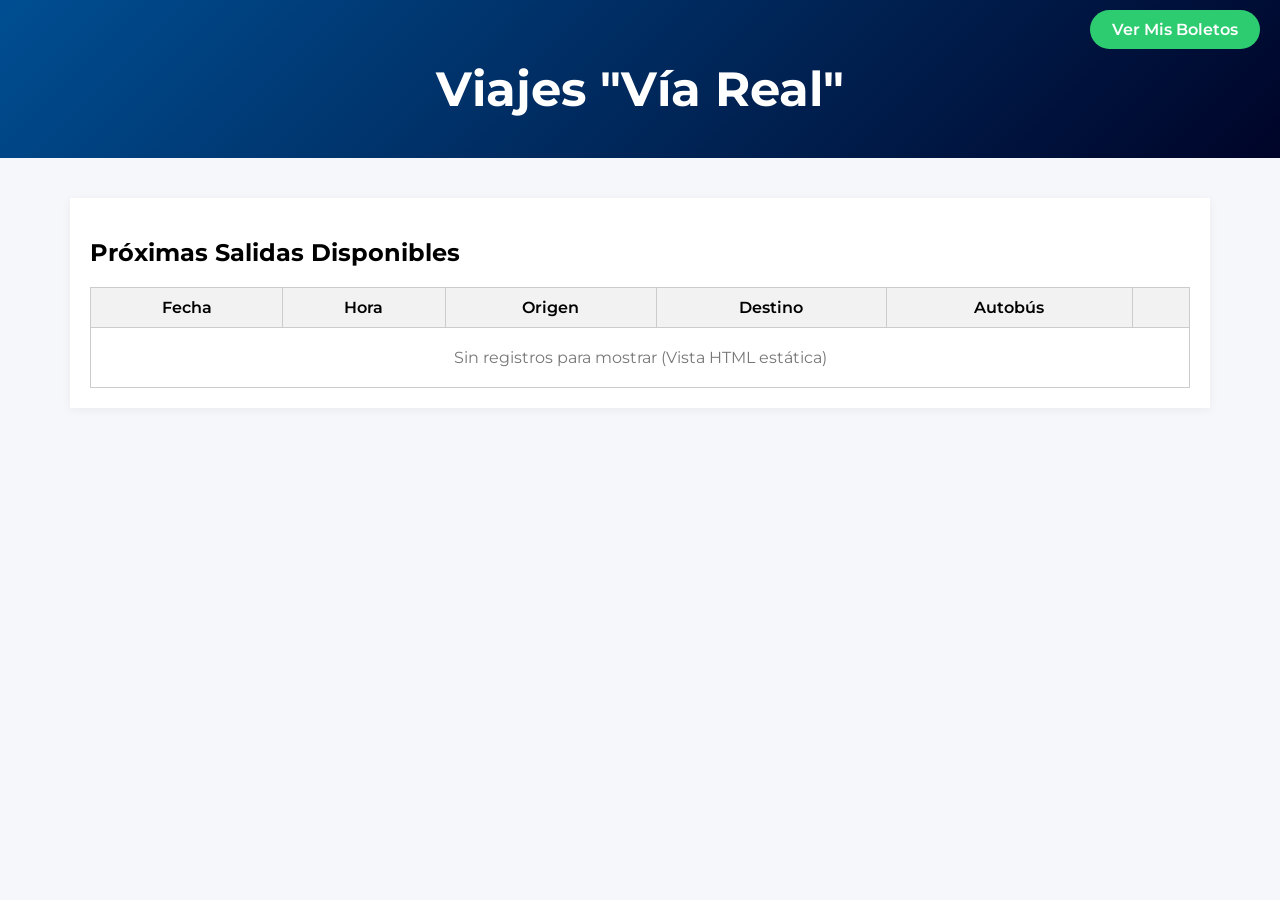
<file: index.html>
<!DOCTYPE html>
<html lang="es">
<head>
    <meta charset="UTF-8">
    <title>Viajes "Vía Real"</title>
    <link href="https://fonts.googleapis.com/css2?family=Montserrat:wght@400;600;700&display=swap" rel="stylesheet">
    
    <style>
        body {
            margin: 0;
            font-family: 'Montserrat', sans-serif;
            background-color: #f5f7fa;
        }

        .header-titulo {
            position: relative;
            text-align: center;
            padding: 60px 20px 40px;
            background: linear-gradient(135deg, #004e92, #000428);
            color: white;
        }

        .contenido-header h1 {
            margin: 0;
            font-size: 3rem;
            font-weight: 700;
        }

        .contenido-header p {
            margin-top: 10px;
            font-size: 1.1rem;
            opacity: 0.9;
        }

        .header-actions {
            position: absolute;
            top: 20px;
            right: 20px;
        }

        .btn-mis-boletos {
            background-color: #2ecc71;
            color: white;
            padding: 10px 22px;
            border-radius: 50px;
            text-decoration: none;
            font-weight: 600;
        }

        .btn-mis-boletos:hover {
            background-color: #27ae60;
        }

        .container {
            max-width: 1100px;
            margin: 40px auto;
            padding: 20px;
            background: white;
            /* Sombra suave opcional para mejorar estética */
            box-shadow: 0 2px 10px rgba(0,0,0,0.05);
        }

        table {
            width: 100%;
            border-collapse: collapse;
        }

        th, td {
            padding: 10px;
            border: 1px solid #ccc;
            text-align: center;
        }

        th {
            background-color: #f2f2f2;
            font-weight: 600;
        }

        .btn {
            padding: 6px 12px;
            background-color: #0d6efd;
            color: white;
            text-decoration: none;
            border-radius: 4px;
        }

        .btn:hover {
            background-color: #0b5ed7;
        }
    </style>
</head>
<body>

    <header class="header-titulo">
        <div class="header-actions">
            <a href="misBoletos.html" class="btn-mis-boletos">Ver Mis Boletos</a>
        </div>

        <div class="contenido-header">
            <h1>Viajes "Vía Real"</h1>
        </div>
    </header>

    <div class="container">
        <h2>Próximas Salidas Disponibles</h2>

        <table>
            <thead>
                <tr>
                    <th>Fecha</th>
                    <th>Hora</th>
                    <th>Origen</th>
                    <th>Destino</th>
                    <th>Autobús</th>
                    <th></th> </tr>
            </thead>
            <tbody>
                <tr>
                    <td colspan="6" style="padding: 20px; color: #777;">Sin registros para mostrar (Vista HTML estática)</td>
                </tr>
            </tbody>
        </table>
    </div>

</body>
</html>
</file>
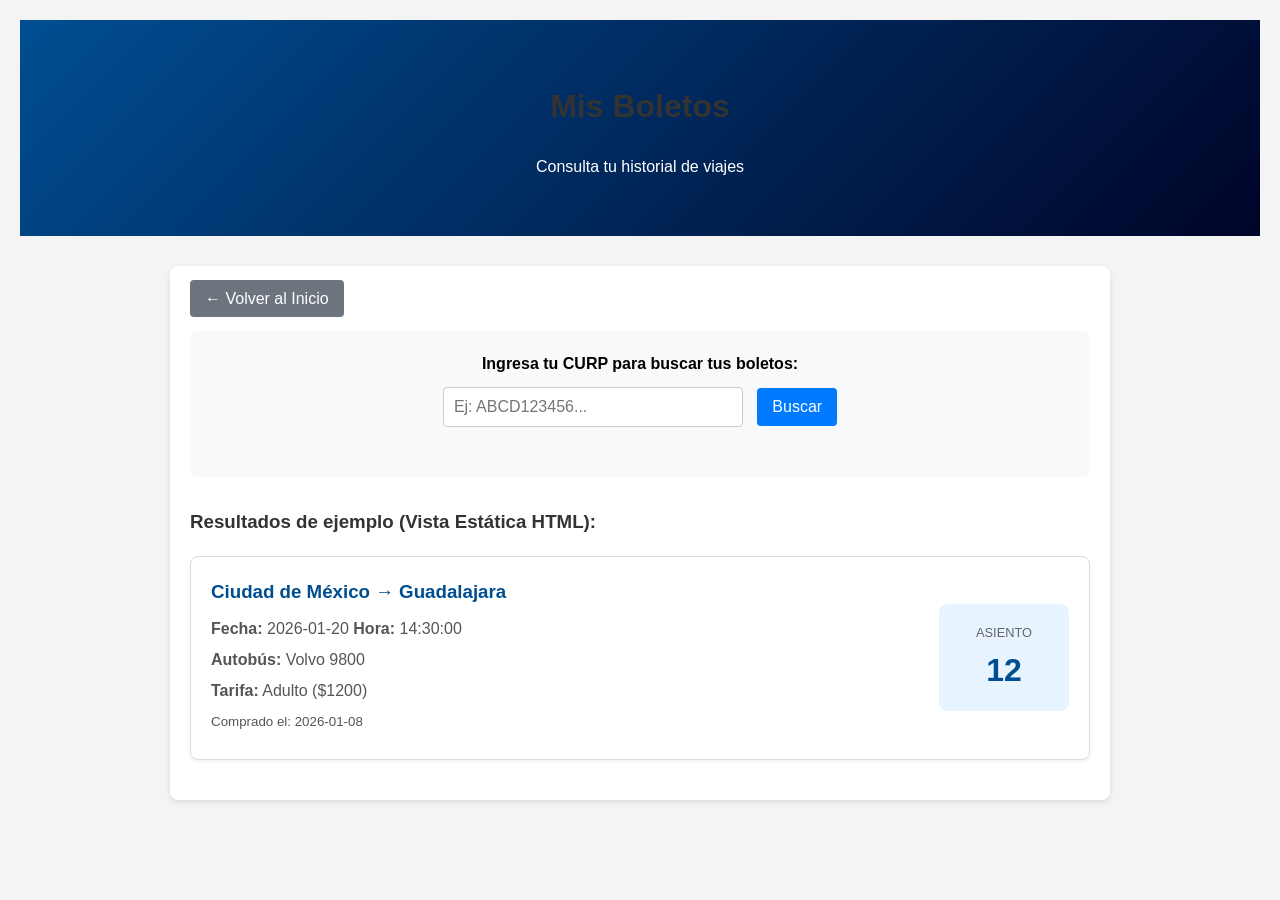
<file: misBoletos.html>
<!DOCTYPE html>
<html lang="es">
<head>
    <meta charset="UTF-8">
    <title>Mis Boletos - Central "Vía Real"</title>
    <link href="https://fonts.googleapis.com/css2?family=Montserrat:wght@400;700&display=swap" rel="stylesheet">
    
    <link rel="stylesheet" href="style.css">

    <style>
        .search-box {
            text-align: center;
            margin-bottom: 30px;
            padding: 20px;
            background-color: #f8f9fa;
            border-radius: 8px;
        }
        .search-box input[type="text"] {
            width: 300px;
            padding: 10px;
            font-size: 16px;
            border: 1px solid #ccc;
            border-radius: 4px;
        }
        .ticket-card {
            border: 1px solid #ddd;
            border-radius: 8px;
            padding: 20px;
            margin-bottom: 20px;
            background-color: #fff;
            box-shadow: 0 2px 4px rgba(0,0,0,0.05);
            display: flex;
            justify-content: space-between;
            align-items: center;
        }
        .ticket-info h3 { margin: 0 0 10px 0; color: #004e92; }
        .ticket-info p { margin: 5px 0; color: #555; }
        .ticket-seat {
            text-align: center;
            background-color: #e7f3ff;
            padding: 15px;
            border-radius: 8px;
            min-width: 100px;
        }
        .ticket-seat span { font-size: 2em; font-weight: bold; color: #004e92; display: block; }
        .ticket-seat small { color: #666; text-transform: uppercase; font-size: 0.8em; }
    </style>
</head>
<body>

    <header class="header-titulo" style="padding: 40px 20px; margin-bottom: 30px; background: linear-gradient(135deg, #004e92, #000428); color: white; text-align: center;">
        <div class="contenido-header">
            <h1>Mis Boletos</h1>
            <p>Consulta tu historial de viajes</p>
        </div>
    </header>

    <div class="container">
        
        <div style="margin-bottom: 20px;">
            <a href="index.html" class="btn" style="background-color: #6c757d;">&larr; Volver al Inicio</a>
        </div>

        <div class="search-box">
            <form action="#" method="GET">
                <label for="curp" style="display: block; margin-bottom: 10px;">Ingresa tu CURP para buscar tus boletos:</label>
                <input type="text" name="curp" id="curp" placeholder="Ej: ABCD123456..." required>
                <input type="submit" value="Buscar" class="btn" style="margin-left: 10px;">
            </form>
        </div>

        <h3>Resultados de ejemplo (Vista Estática HTML):</h3>
        
        <div class="ticket-card">
            <div class="ticket-info">
                <h3>Ciudad de México &rarr; Guadalajara</h3>
                <p><strong>Fecha:</strong> 2026-01-20 <strong>Hora:</strong> 14:30:00</p>
                <p><strong>Autobús:</strong> Volvo 9800</p>
                <p><strong>Tarifa:</strong> Adulto ($1200)</p>
                <p><small>Comprado el: 2026-01-08</small></p>
            </div>
            <div class="ticket-seat">
                <small>Asiento</small>
                <span>12</span>
            </div>
        </div>

    </div>

</body>
</html>
</file>
<file: style.css>
/* Estilos básicos para el proyecto */
body { 
    font-family: Arial, sans-serif; 
    line-height: 1.6; 
    background-color: #f4f4f4; 
    margin: 0; 
    padding: 20px; 
}

.container { 
    max-width: 900px; 
    margin: auto; 
    background: #fff; 
    padding: 20px; 
    border-radius: 8px; 
    box-shadow: 0 2px 5px rgba(0,0,0,0.1); 
}

h1, h2, h3 { 
    color: #333; 
}

a { 
    color: #007BFF; 
    text-decoration: none; 
}

a:hover { 
    text-decoration: underline; 
}

/* Formularios */
form { 
    margin-bottom: 20px; 
}

label { 
    display: block; 
    margin-bottom: 5px; 
    font-weight: bold; 
}

input[type="text"], input[type="date"], input[type="password"], input[type="datetime-local"], input[type="number"], select {
    width: 100%; 
    padding: 8px; 
    margin-bottom: 10px; 
    border: 1px solid #ccc; 
    border-radius: 4px; 
    box-sizing: border-box;
}

input[type="submit"], button, .btn {
    background: #007BFF; 
    color: #fff; 
    padding: 10px 15px; 
    border: none; 
    border-radius: 4px; 
    cursor: pointer; 
    font-size: 16px;
}

input[type="submit"]:hover, button:hover, .btn:hover { 
    background: #0056b3; 
}

/* Tablas */
table { 
    width: 100%; 
    border-collapse: collapse; 
    margin-top: 20px; 
}

th, td { 
    padding: 12px; 
    border: 1px solid #ddd; 
    text-align: left; 
}

th { 
    background-color: #f2f2f2; 
}

tr:nth-child(even) { 
    background-color: #f9f9f9; 
}

/* Admin Nav */
.admin-nav { 
    background: #333; 
    padding: 10px; 
    text-align: center; 
    margin-bottom: 20px; 
}

.admin-nav a { 
    color: #fff; 
    padding: 10px 15px; 
    text-decoration: none; 
}

.admin-nav a:hover { 
    background: #555; 
}

/* Asientos */
.asiento-mapa { 
    display: grid; 
    grid-template-columns: repeat(4, 1fr); 
    gap: 10px; 
    max-width: 300px; 
}

.asiento { 
    padding: 10px; 
    text-align: center; 
    border-radius: 5px; 
    cursor: pointer; 
}

.asiento input { 
    display: none; 
}

.asiento-libre { 
    background: #c8e6c9; 
    border: 1px solid #66bb6a; 
}

.asiento-libre:hover { 
    background: #a5d6a7; 
}

.asiento-ocupado { 
    background: #ffcdd2; 
    border: 1px solid #e57373; 
    color: #777; 
    cursor: not-allowed; 
}

.asiento input:checked + label { 
    background: #007BFF; 
    color: white; 
    border: 1px solid #0056b3; 
}
</file>
